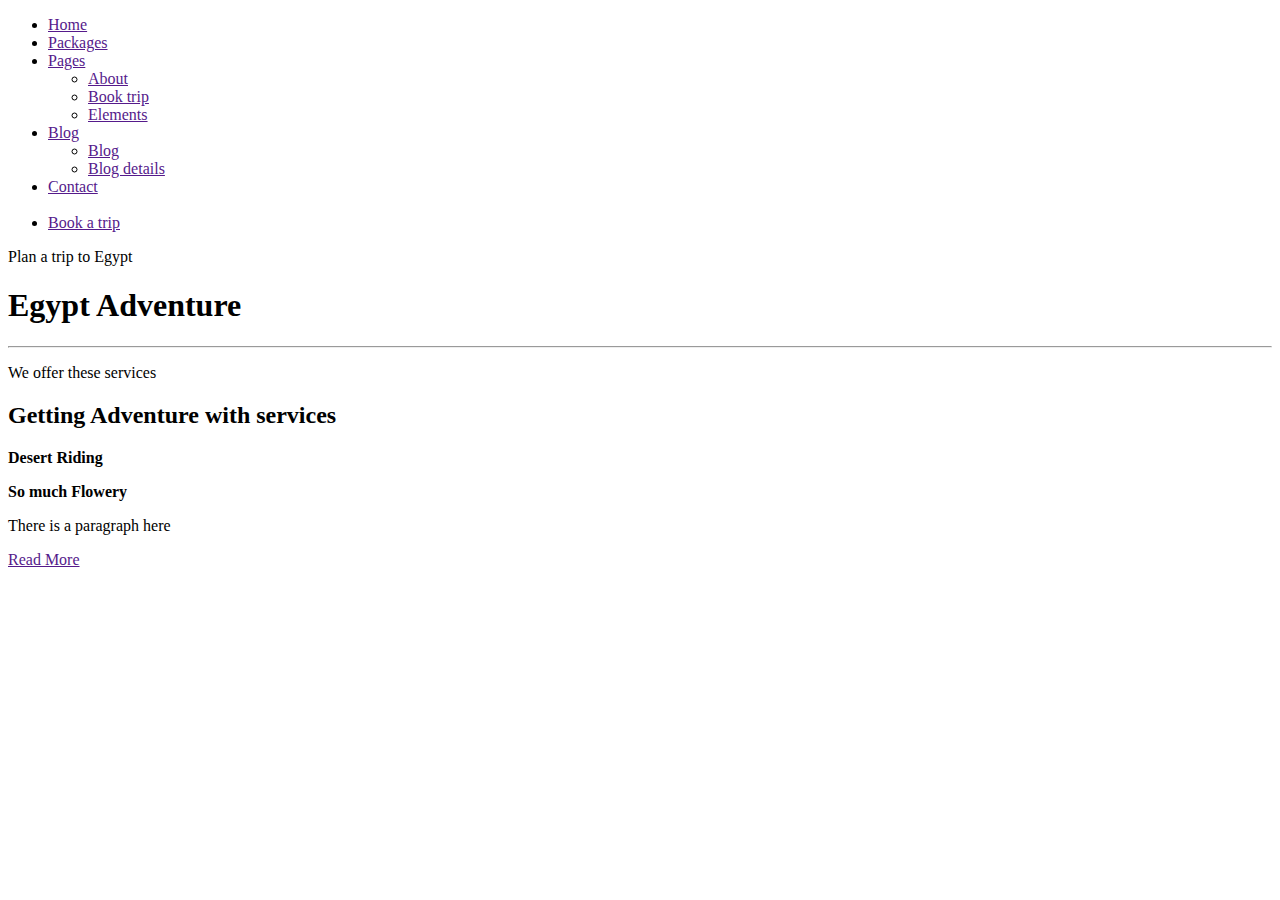
<file: task1/index.html>
<!DOCTYPE html>
<html>
  <head>
    <title>My Page</title>
    <meta name="description" content="That's my first task in MSP">
    <meta charset="UTF-8">
    <meta name="viewport" content="width=device-width, initial-scale=1.0">
  </head>
  <body>
    <ul>
      <li><a href="">Home</a></li>
      <li><a href="">Packages</a></li>
      <li><a href="">Pages</a></li>
      <ul>
        <li><a href="">About</a></li>
        <li><a href="">Book trip</a></li>
        <li><a href="">Elements</a></li>
      </ul>
      <li><a href="">Blog</a></li>
      <ul>
        <li><a href="">Blog</a></li>
        <li><a href="">Blog details</a></li>
      </ul>
      <li><a href="">Contact</a></li>
      <br>
      <li><a href="">Book a trip</a></li>
    </ul>
    <p>Plan a trip to Egypt</p>
    <h1>Egypt Adventure</h1>
    <hr>
    <p>We offer these services</p>
    <h2>Getting Adventure with services</h2>
    <p><b>Desert Riding</b></p>
    <p><b>So much Flowery</b></p>
    <p>There is a paragraph here</p>
    <a href="">Read More</a>
  </body>
</html>
</file>
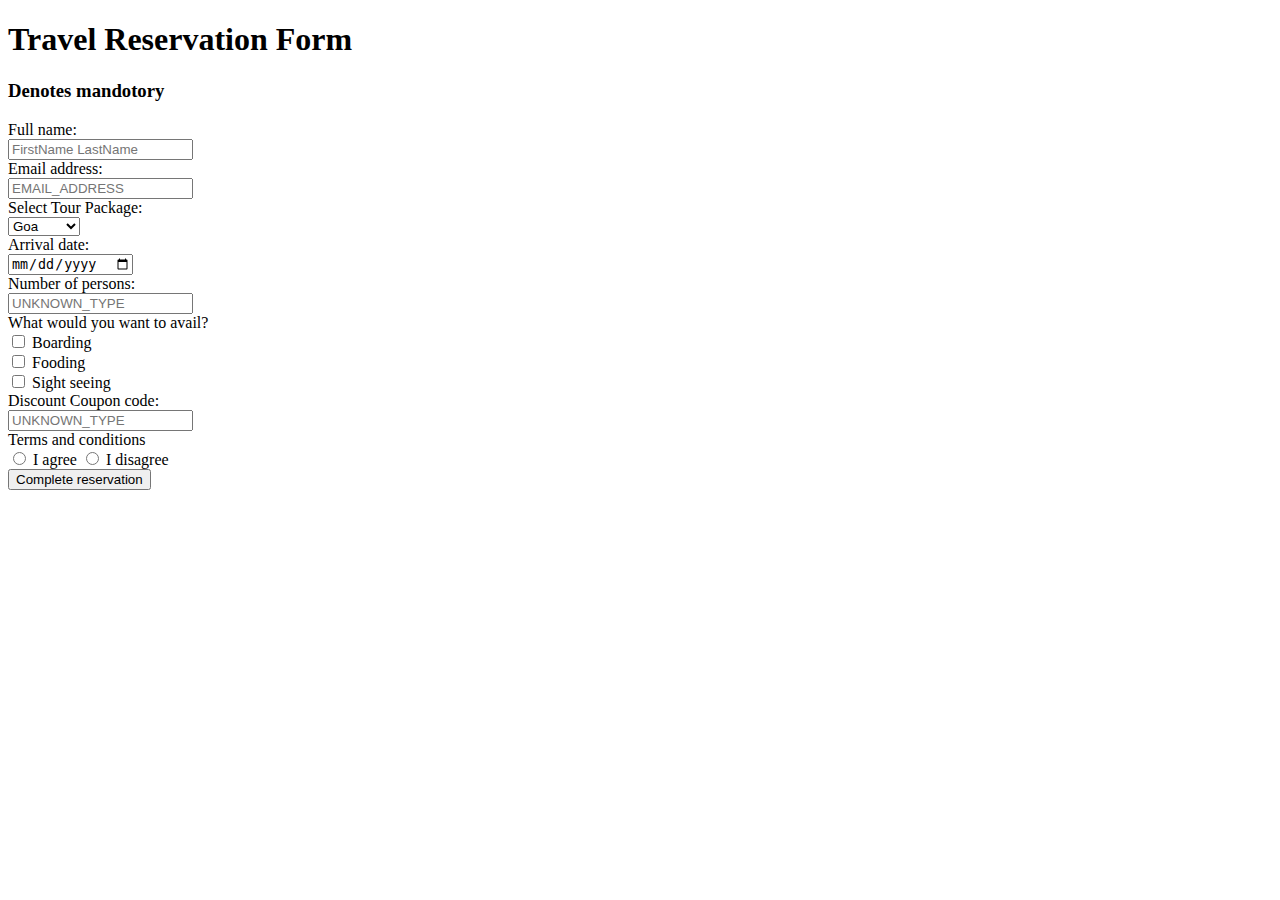
<file: task2/index.html>
<!DOCTYPE html>
<html>
    <head>
        <title>My Form</title>
        <meta name="description" content="That's my first task in MSP">
        <meta charset="UTF-8">
        <meta name="viewport" content="width=device-width, initial-scale=1.0">
    </head>
    <body>
        <h1>Travel Reservation Form</h1>
        <h3>Denotes mandotory</h3>

        <form>
            <label>Full name:</label><br>
            <input type="text" placeholder="FirstName LastName" required><br>
            <label>Email address:</label><br>
            <input type="email" placeholder="EMAIL_ADDRESS" required><br>
    
            <label>Select Tour Package:</label><br>
            <select>
                <option>Goa</option>
                <optgroup>
                    <option>One</option>
                    <option>Two</option>
                    <option>Three</option>
                </optgroup>
            </select><br>
    
            <label>Arrival date:</label><br>
            <input type="date" required><br>
            <label>Number of persons:</label><br>
            <input type="number" placeholder="UNKNOWN_TYPE" required><br>
    
            <label>What would you want to avail?</label><br>
            <input type="checkbox" id="c1" value="1">
            <label for="c1">Boarding</label><br>
            <input type="checkbox" id="c2" value="2">
            <label for="c2">Fooding</label><br>
            <input type="checkbox" id="c3" value="3">
            <label for="c3">Sight seeing</label><br>
    
            <label>Discount Coupon code:</label><br>
            <input type="text" placeholder="UNKNOWN_TYPE" required><br>
    
            <label>Terms and conditions</label><br>
            <input type="radio" value="a" id="r1" name="terms">
            <label for="r1">I agree</label>
            <input type="radio" value="b" id="r2" name="terms">
            <label for="r2">I disagree</label><br>
    
            <input type="submit" value="Complete reservation">
        </form>
    </body>
</html>
</file>
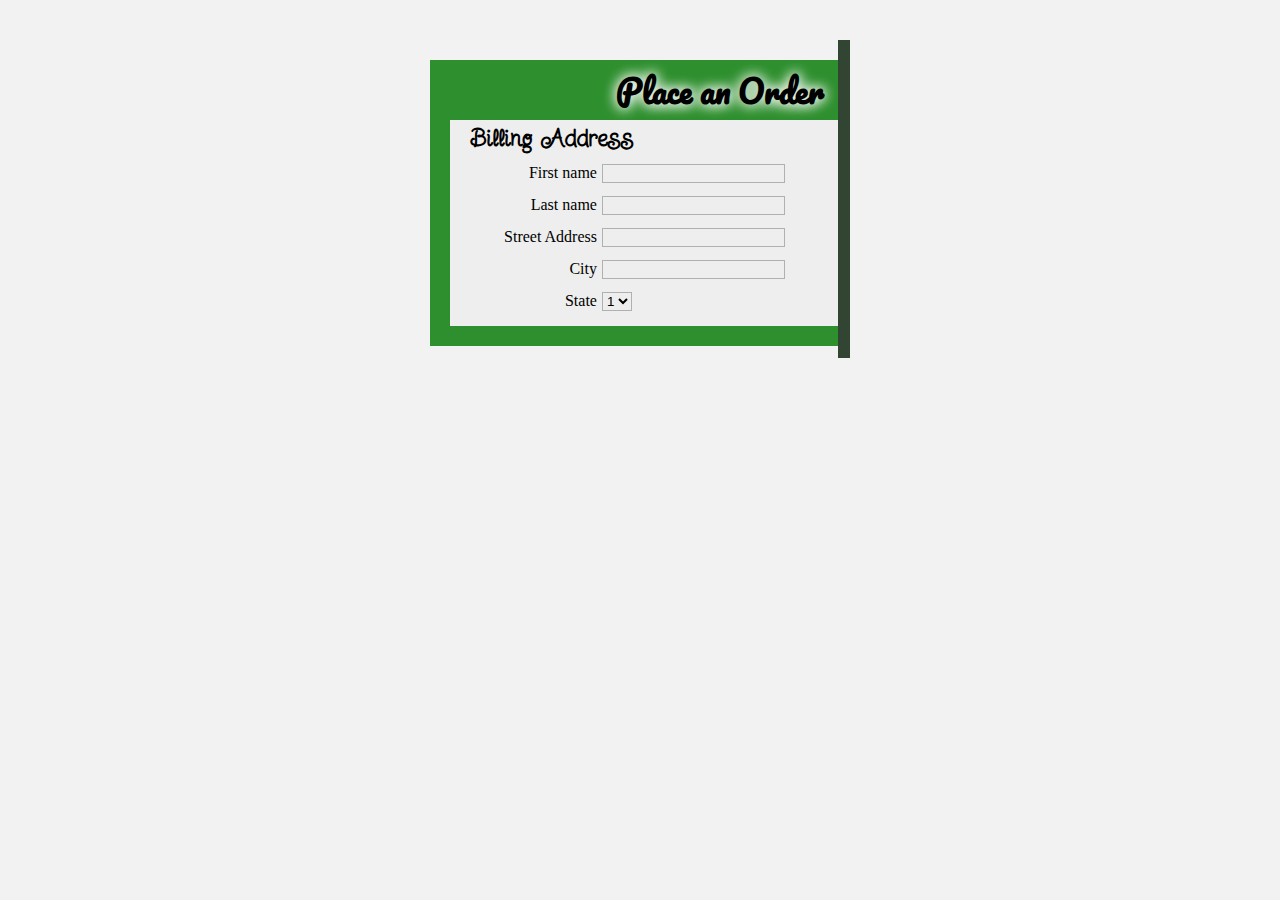
<file: task3/index.html>
<!DOCTYPE html>
<html lang="en">
<head>
    <meta charset="UTF-8">
    <meta http-equiv="X-UA-Compatible" content="IE=edge">
    <meta name="viewport" content="width=device-width, initial-scale=1.0">
    <title>Styled Form</title>
    <link rel="preconnect" href="https://fonts.googleapis.com">
    <link rel="preconnect" href="https://fonts.gstatic.com" crossorigin>
    <link href="https://fonts.googleapis.com/css2?family=Pacifico&family=Twinkle+Star&display=swap" rel="stylesheet">
    <link rel="stylesheet" href="style.css">
</head>
<body>
    <div id="container">
        <div id="h1_holder">
            <h1 class="heading">Place an Order</h1>
            <div id="content">
                <h2 class="heading">Billing Address</h2>
                <form>
                    <table>
                        <tr>
                            <td class="to_right">First name</td>
                            <td><input type="text"></td>
                        </tr>
                        <tr>
                            <td class="to_right">Last name</td>
                            <td><input type="text"></td>
                        </tr>
                        <tr>
                            <td class="to_right">Street Address</td>
                            <td><input type="text"></td>
                        </tr>
                        <tr>
                            <td class="to_right">City</td>
                            <td><input type="text"></td>
                        </tr>
                        <tr>
                            <td class="to_right">State</td>
                            <td><select>
                                <option>1</option>
                                <option>2</option>
                                <option>3</option>
                            </select></td>
                        </tr>
                    </table>
                </form>
            </div>
        </div>
    </div>
</body>
</html>
</file>
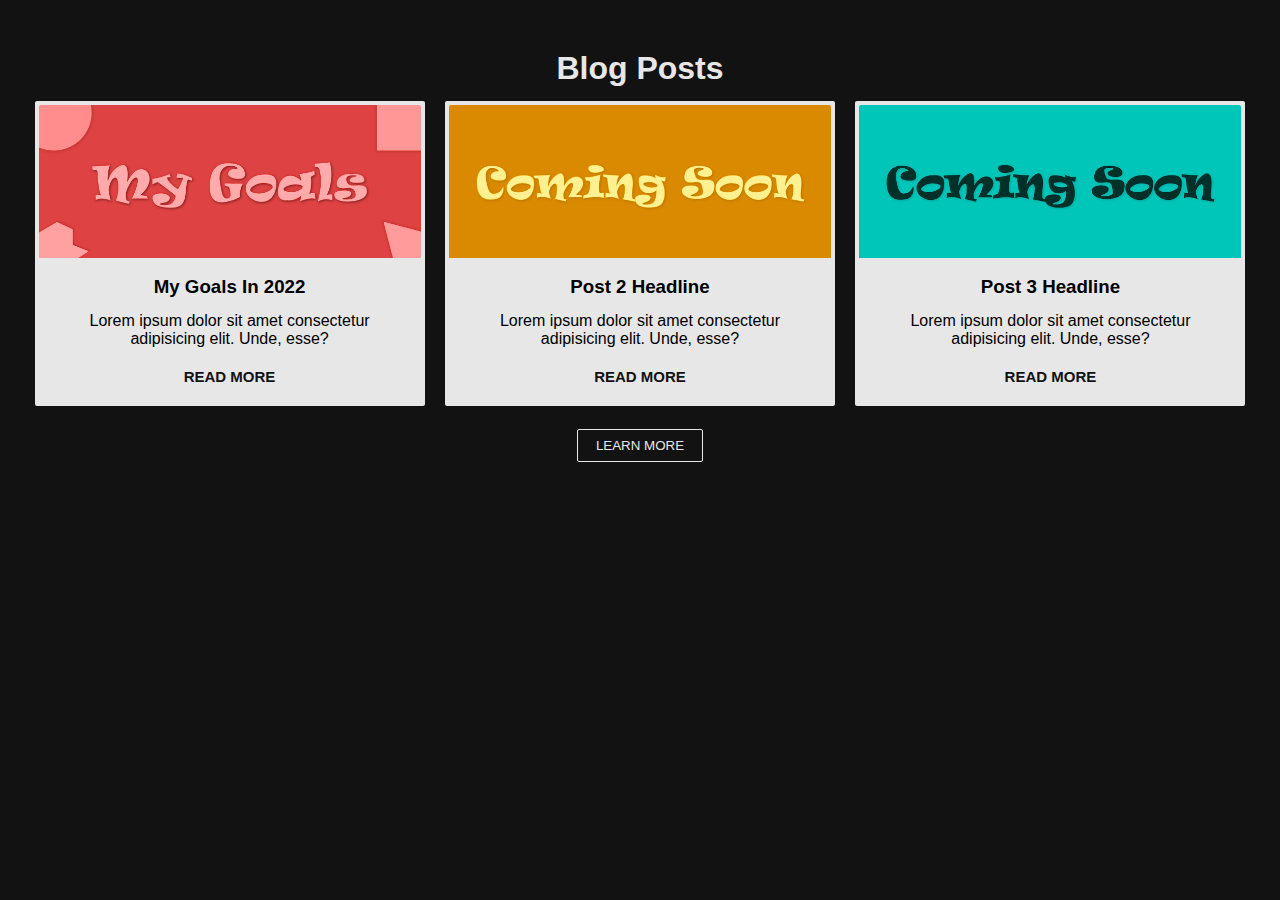
<file: task4/index.html>
<!DOCTYPE html>
<html lang="en">
<head>
    <meta charset="UTF-8">
    <meta http-equiv="X-UA-Compatible" content="IE=edge">
    <meta name="viewport" content="width=device-width, initial-scale=1.0">
    <title>Task 4</title>
    <link rel="stylesheet" href="./style.css">
</head>
<body>
    <h1>Blog Posts</h1>
    <div class="post">
        <img src="./images/blog1.png" alt="post1">
        <h3>My Goals In 2022</h3>
        <p>Lorem ipsum dolor sit amet consectetur adipisicing elit. Unde, esse?</p>
        <a href="">READ MORE</a>
    </div>
    <div class="post">
        <img src="./images/blog2.png" alt="post1">
        <h3>Post 2 Headline</h3>
        <p>Lorem ipsum dolor sit amet consectetur adipisicing elit. Unde, esse?</p>
        <a href="">READ MORE</a>
    </div>
    <div class="post">
        <img src="./images/blog3.png" alt="post1">
        <h3>Post 3 Headline</h3>
        <p>Lorem ipsum dolor sit amet consectetur adipisicing elit. Unde, esse?</p>
        <a href="">READ MORE</a>
    </div>

    <div class="btn">
        <button>LEARN MORE</button>
    </div>
</body>
</html>
</file>
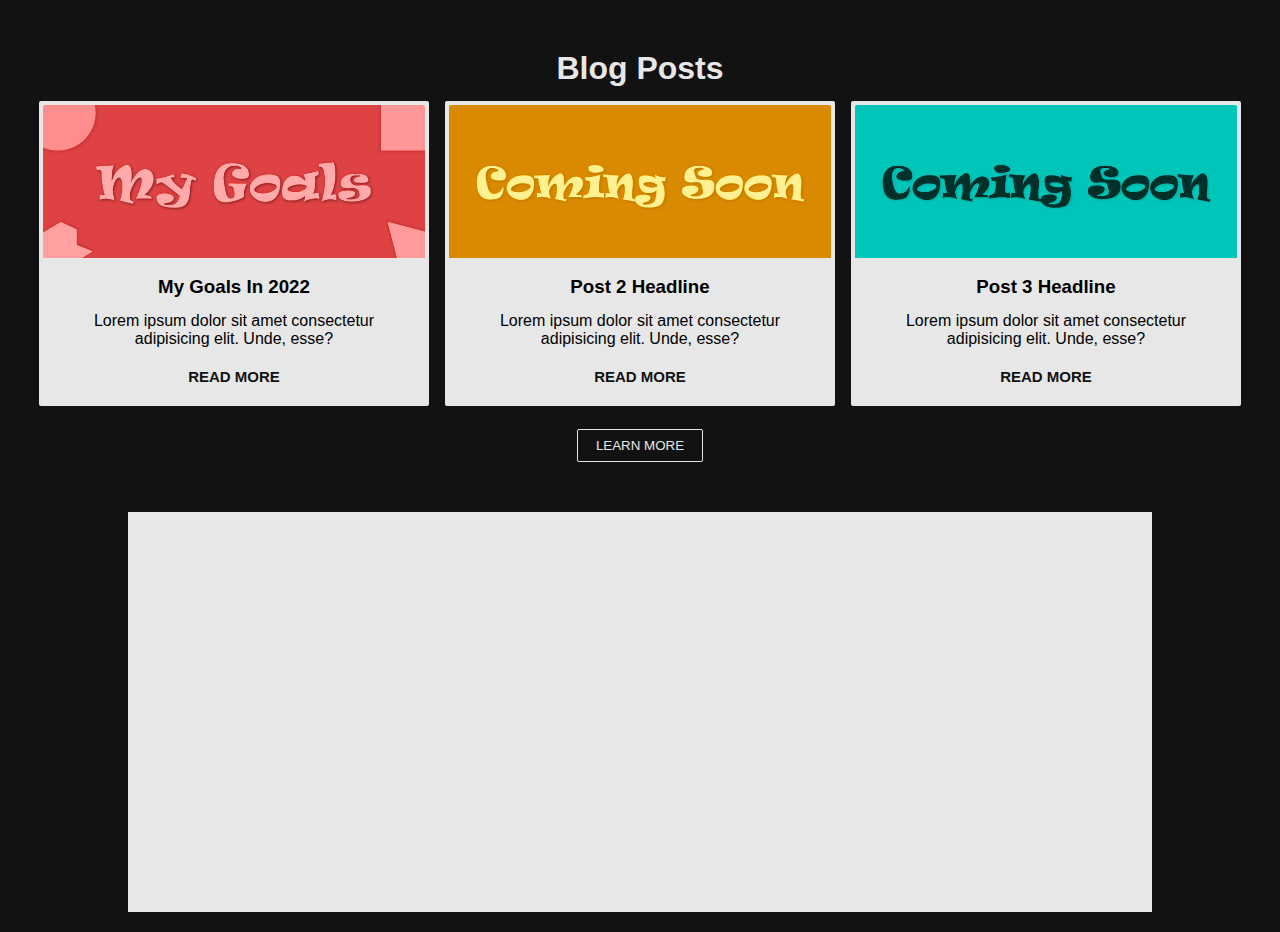
<file: task5/index.html>
<!DOCTYPE html>
<html lang="en">
<head>
    <meta charset="UTF-8">
    <meta http-equiv="X-UA-Compatible" content="IE=edge">
    <meta name="viewport" content="width=device-width, initial-scale=1.0">
    <title>Task 5</title>
    <link rel="stylesheet" href="./style.css">
</head>
<body>
    <h1>Blog Posts</h1>
    <div class="posts">
        <div class="post">
            <img src="./images/blog1.png" alt="post1">
            <h3>My Goals In 2022</h3>
            <p>Lorem ipsum dolor sit amet consectetur adipisicing elit. Unde, esse?</p>
            <a href="">READ MORE</a>
        </div>
        <div class="post">
            <img src="./images/blog2.png" alt="post1">
            <h3>Post 2 Headline</h3>
            <p>Lorem ipsum dolor sit amet consectetur adipisicing elit. Unde, esse?</p>
            <a href="">READ MORE</a>
        </div>
        <div class="post">
            <img src="./images/blog3.png" alt="post1">
            <h3>Post 3 Headline</h3>
            <p>Lorem ipsum dolor sit amet consectetur adipisicing elit. Unde, esse?</p>
            <a href="">READ MORE</a>
        </div>
    </div>
    
    <div class="btn">
        <button>LEARN MORE</button>
    </div>

    <div class="animated">
        
    </div>
</body>
</html>
</file>
<file: task3/style.css>
body{
    padding:0;
    margin:0;
    background-color: #f2f2f2;
}
*{
    font-family: times, "Times New Roman",;
}
#container{
    border-right: 12px solid #324532;
    width: fit-content;
    padding: 20px 0px 12px 0px;
    margin: 40px auto;
}
#h1_holder{
    background-color: rgb(45, 143, 45);
    padding: 0px 0px 20px 0px;
}
#content{
    background-color: #eee;
    margin: 0px 0px 0px 20px;
}
input, select{
    background: transparent;
    border: 1px solid #12121248;
}
table{
    padding: 0px 50px 8px 50px;
}
.heading{
    margin: 0;
}
h1{
    text-align: right;
    padding: 2px 14px 2px 2px;
    text-shadow: 0px 0px 16px #fff,
    0px 0px 12px #fff;
    font-family: 'Pacifico', cursive;
}
h2{
    padding: 4px 0px 2px 20px;
    font-family: 'Twinkle Star', cursive;
}
.to_right{
    text-align: right;
    padding: 6px 2px;
}
</file>
<file: task4/style.css>
*{
    padding: 0;
    margin: 0;
    font-family: sans-serif;
}
body{
    background-color: #121212;
    text-align: center;
}
h1{
    text-align: center;
    color: #e7e7e7;
    padding: 50px 0px 6px 0px;
}
.post{
    background-color: #e7e7e7;
    width: 94%;
    max-width: 390px;
    display: inline-block;
    margin: 8px;
    border-radius: 2px;
    padding: 0px 0px 20px 0px;
}
img{
    width: calc(100% - 8px);
    border-radius: 2px 2px 0px 0px;
    margin: 4px;
}
h3{
    padding: 10px 0px 14px 0px;
}
p{
    padding: 0px 22px 20px 22px;
}
a{
    text-decoration: none;
    color: #121212;
    font-weight: bold;
    font-size: 15px;
}
a:hover{
    text-decoration: underline;
}
.btn{
    display: block;
    text-align: center;
    margin: 15px 0px 50px 0px;
}
.btn button{
    padding: 8px 18px;
    background: transparent;
    color: #e7e7e7;
    border: 1px solid #e7e7e7;
    border-radius: 2px;
    transition-duration: 0.3s;
}
.btn button:hover{
    background: #e7e7e7;
    color: #121212;
    border: 1px solid #121212;
    font-weight: bold;
    cursor: pointer;
}
</file>
<file: task5/style.css>
*{
    padding: 0;
    margin: 0;
    font-family: sans-serif;
}
body{
    background-color: #121212;
}
h1{
    text-align: center;
    color: #e7e7e7;
    padding: 50px 0px 6px 0px;
}
.posts{
    display: flex;
    flex-wrap: wrap;
    justify-content: center;
}
.post{
    text-align: center;
    background-color: #e7e7e7;
    width: 94%;
    max-width: 390px;
    margin: 8px;
    border-radius: 2px;
    padding: 0px 0px 20px 0px;
}
img{
    width: calc(100% - 8px);
    border-radius: 2px 2px 0px 0px;
    margin: 4px;
}
h3{
    padding: 10px 0px 14px 0px;
}
p{
    padding: 0px 22px 20px 22px;
}
a{
    text-decoration: none;
    color: #121212;
    font-weight: bold;
    font-size: 15px;
}
a:hover{
    text-decoration: underline;
}
.btn{
    display: block;
    text-align: center;
    margin: 15px 0px 50px 0px;
}
.btn button{
    padding: 8px 18px;
    background: transparent;
    color: #e7e7e7;
    border: 1px solid #e7e7e7;
    border-radius: 2px;
    transition-duration: 0.3s;
}
.btn button:hover{
    background: #e7e7e7;
    color: #121212;
    border: 1px solid #121212;
    font-weight: bold;
    cursor: pointer;
}
.animated{
    width: 80%;
    height: 400px;
    background: #e7e7e7;
    margin: 20px auto;
    animation: colorize 2s linear infinite 1s alternate;
}
@keyframes colorize {
    0%{
        background: #e7e7e7;
    }
    100%{
        background: #121212;
    }
}
</file>
